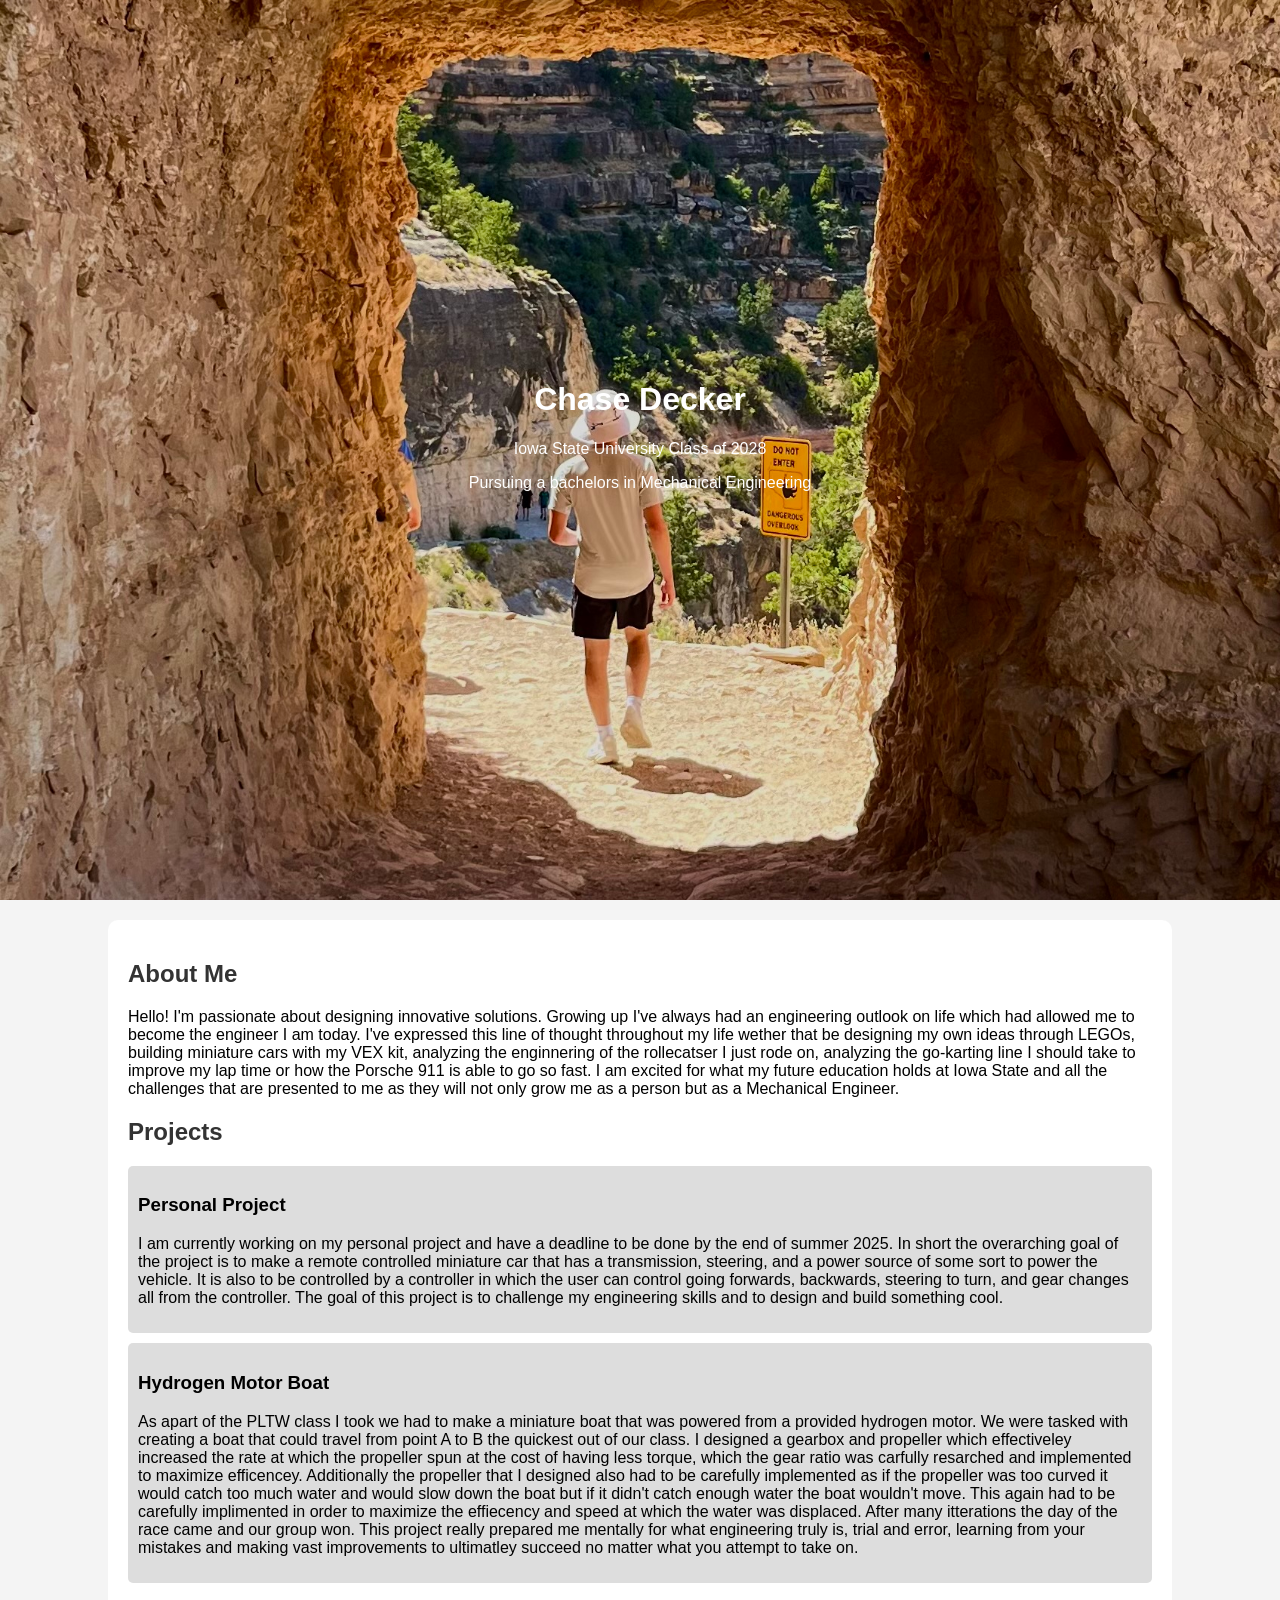
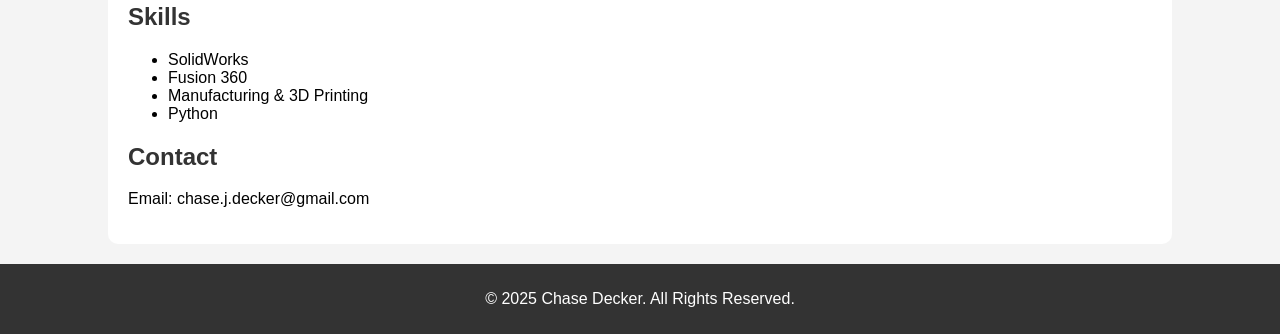
<file: index.html>
<!DOCTYPE html>
<html lang="en">
<head>
    <meta charset="UTF-8">
    <meta name="viewport" content="width=device-width, initial-scale=1.0">
    <title>Chase Decker Portfolio</title>
    <link rel="stylesheet" href="./styles.css">
</head>
<body>
    <header>
        <div class="vertical-aligned">
        <h1>Chase Decker</h1>
        <p>Iowa State University Class of 2028</p>
        <p>Pursuing a bachelors in Mechanical Engineering</p>
    </div>
    </header>
    
    <div class="container">
        <section class="about">
            <h2>About Me</h2>
            <p>Hello! I'm passionate about designing innovative solutions. Growing up I've always had an engineering outlook on life which had allowed me to become the engineer I am today. I've expressed this line of thought throughout my life wether that be designing my own ideas through LEGOs, building miniature cars with my VEX kit, analyzing the enginnering of the rollecatser I just rode on, analyzing the go-karting line I should take to improve my lap time or how the Porsche 911 is able to go so fast. I am excited for what my future education holds at Iowa State and all the challenges that are presented to me as they will not only grow me as a person but as a Mechanical Engineer.</p>
        </section>
        
        <section class="projects">
            <h2>Projects</h2>
            <div class="project">
                <h3>Personal Project</h3>
                <p>I am currently working on my personal project and have a deadline to be done by the end of summer 2025. In short the overarching goal of the project is to make a remote controlled miniature car that has a transmission, steering, and a power source of some sort to power the vehicle. It is also to be controlled by a controller in which the user can control going forwards, backwards, steering to turn, and gear changes all from the controller. The goal of this project is to challenge my engineering skills and to design and build something cool.</p>
            </div>
            <div class="project">
                <h3>Hydrogen Motor Boat</h3>
                <p>As apart of the PLTW class I took we had to make a miniature boat that was powered from a provided hydrogen motor. We were tasked with creating a boat that could travel from point A to B the quickest out of our class. I designed a gearbox and propeller which effectiveley increased the rate at which the propeller spun at the cost of having less torque, which the gear ratio was carfully resarched and implemented to maximize efficencey. Additionally the propeller that I designed also had to be carefully implemented as if the propeller was too curved it would catch too much water and would slow down the boat but if it didn't catch enough water the boat wouldn't move. This again had to be carefully implimented in order to maximize the effiecency and speed at which the water was displaced. After many itterations the day of the race came and our group won. This project really prepared me mentally for what engineering truly is, trial and error, learning from your mistakes and making vast improvements to ultimatley succeed no matter what you attempt to take on.</p>
            </div>
        </section>
        
        <section class="skills">
            <h2>Skills</h2>
            <ul>
                <li>SolidWorks</li>
                <li>Fusion 360</li>
                <li>Manufacturing & 3D Printing</li>
                <li>Python</li>
            </ul>
        </section>
        
        <section class="contact">
            <h2>Contact</h2>
            <p>Email: chase.j.decker@gmail.com</p>
        </section>
    </div>
    
    <footer>
        <p>&copy; 2025 Chase Decker. All Rights Reserved.</p>
    </footer>
</body>
</html>
</file>
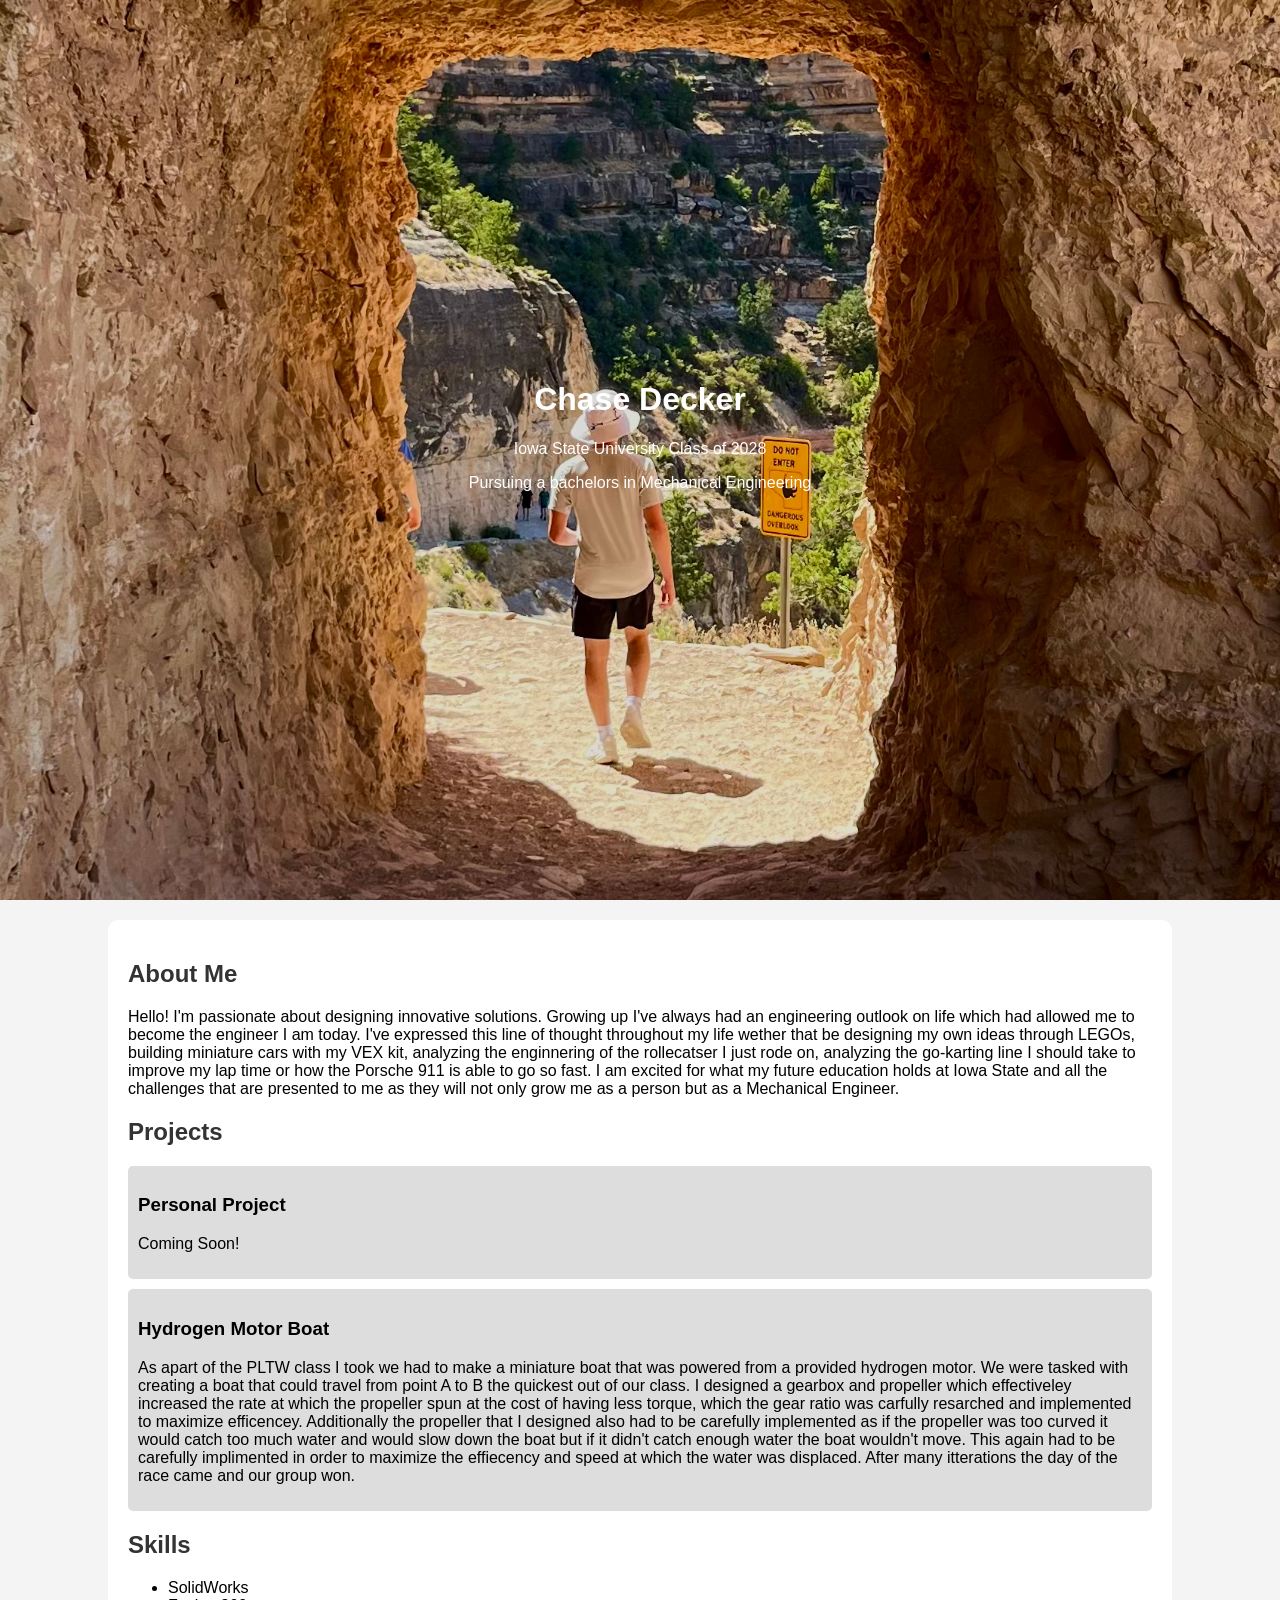
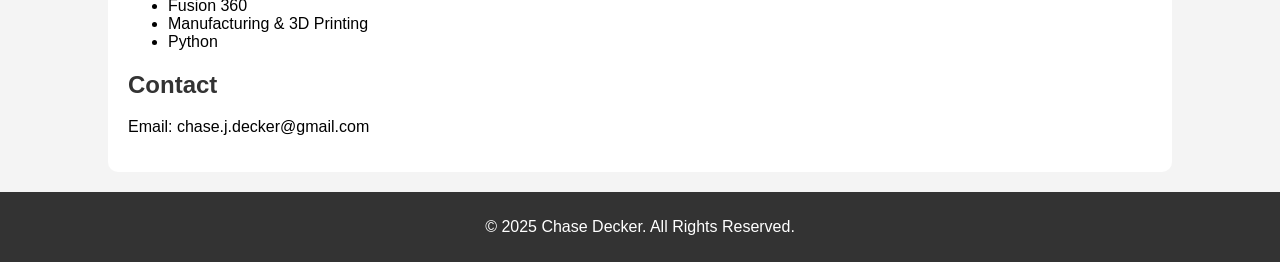
<file: Testing.html>
<!DOCTYPE html>
<html lang="en">
<head>
    <meta charset="UTF-8">
    <meta name="viewport" content="width=device-width, initial-scale=1.0">
    <title>Chase Decker Portfolio</title>
    <link rel="stylesheet" href="./styles.css">
</head>
<body>
    <header>
        <div class="vertical-aligned">
        <h1>Chase Decker</h1>
        <p>Iowa State University Class of 2028</p>
        <p>Pursuing a bachelors in Mechanical Engineering</p>
    </div>
    </header>
    
    <div class="container">
        <section class="about">
            <h2>About Me</h2>
            <p>Hello! I'm passionate about designing innovative solutions. Growing up I've always had an engineering outlook on life which had allowed me to become the engineer I am today. I've expressed this line of thought throughout my life wether that be designing my own ideas through LEGOs, building miniature cars with my VEX kit, analyzing the enginnering of the rollecatser I just rode on, analyzing the go-karting line I should take to improve my lap time or how the Porsche 911 is able to go so fast. I am excited for what my future education holds at Iowa State and all the challenges that are presented to me as they will not only grow me as a person but as a Mechanical Engineer.</p>
        </section>
        
        <section class="projects">
            <h2>Projects</h2>
            <div class="project">
                <h3>Personal Project</h3>
                <p>Coming Soon!</p>
            </div>
            <div class="project">
                <h3>Hydrogen Motor Boat</h3>
                <p>As apart of the PLTW class I took we had to make a miniature boat that was powered from a provided hydrogen motor. We were tasked with creating a boat that could travel from point A to B the quickest out of our class. I designed a gearbox and propeller which effectiveley increased the rate at which the propeller spun at the cost of having less torque, which the gear ratio was carfully resarched and implemented to maximize efficencey. Additionally the propeller that I designed also had to be carefully implemented as if the propeller was too curved it would catch too much water and would slow down the boat but if it didn't catch enough water the boat wouldn't move. This again had to be carefully implimented in order to maximize the effiecency and speed at which the water was displaced. After many itterations the day of the race came and our group won.</p>
            </div>
        </section>
        
        <section class="skills">
            <h2>Skills</h2>
            <ul>
                <li>SolidWorks</li>
                <li>Fusion 360</li>
                <li>Manufacturing & 3D Printing</li>
                <li>Python</li>
            </ul>
        </section>
        
        <section class="contact">
            <h2>Contact</h2>
            <p>Email: chase.j.decker@gmail.com</p>
        </section>
    </div>
    
    <footer>
        <p>&copy; 2025 Chase Decker. All Rights Reserved.</p>
    </footer>
</body>
</html>
</file>
<file: styles.css>
body {
    font-family: Arial, sans-serif;
    margin: 0;
    padding: 0;
    background-color: #f4f4f4;
}
header {
    background-image: url("./images/Website_background.jpg");
    background-size: cover;
    background-repeat: no-repeat;
    margin: 0;
    padding: 0;
    height: 100vh;

}
.vertical-aligned {
    color: white;
    padding: 20px;
    text-align: center;
    padding-top: 40vh;
}
.container {
    width: 80%;
    margin: auto;
    overflow: hidden;
    padding: 20px;
    background: white;
    margin-top: 20px;
    border-radius: 10px;
}
h2 {
    color: #333;
}
.projects, .skills, .contact {
    margin-top: 20px;
}
.project {
    background: #ddd;
    padding: 10px;
    margin-bottom: 10px;
    border-radius: 5px;
}
footer {
    text-align: center;
    padding: 10px;
    background: #333;
    color: white;
    margin-top: 20px;
}
</file>
